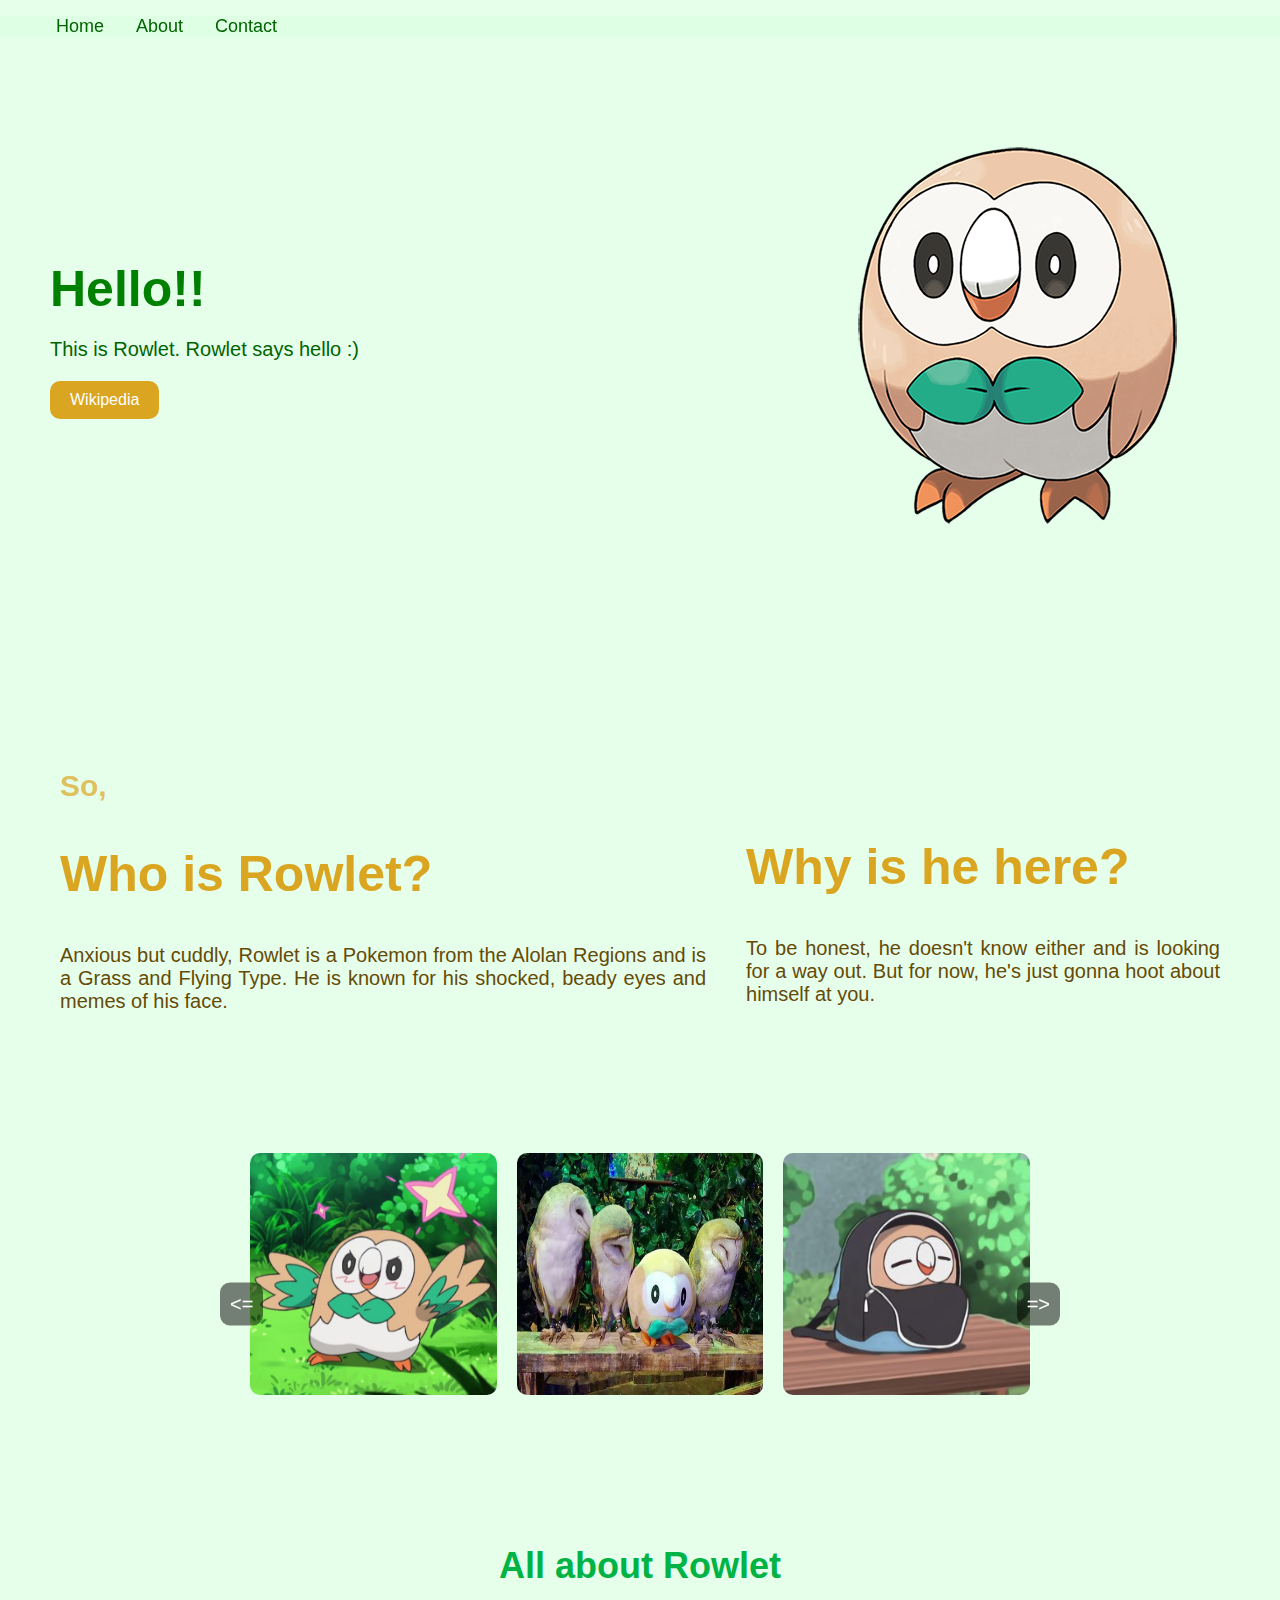
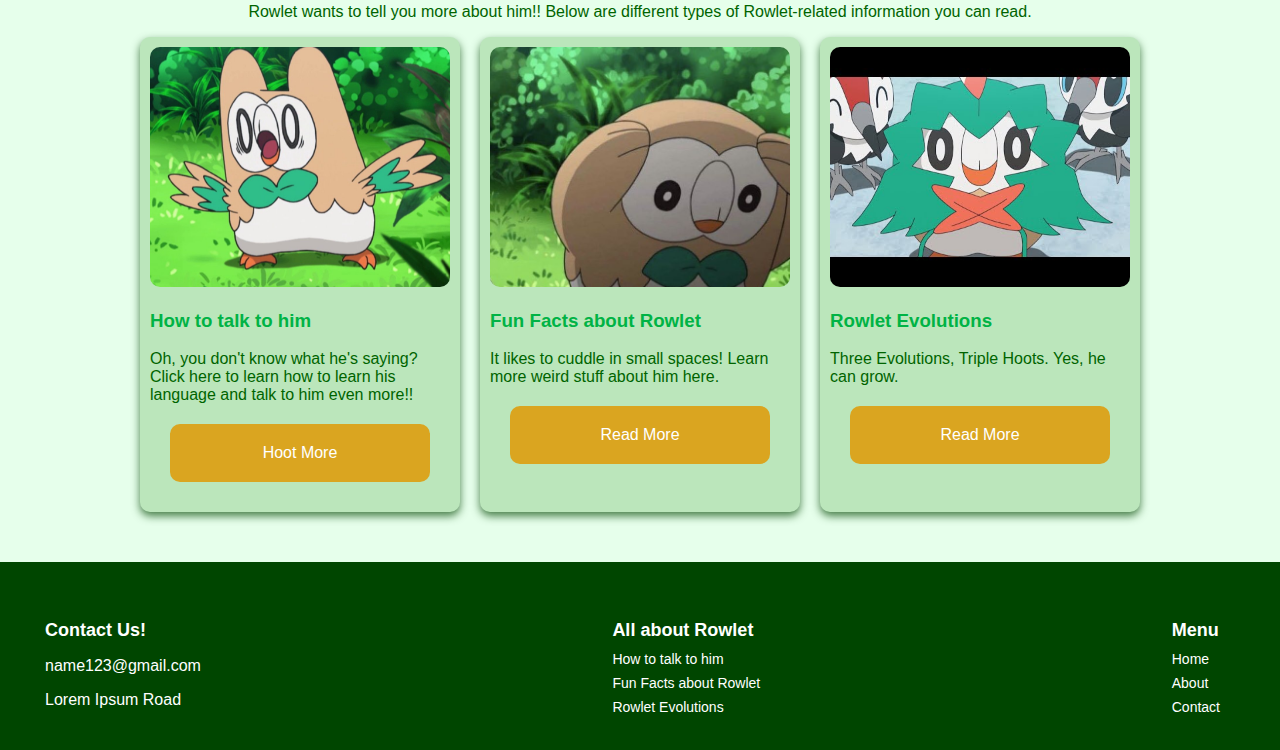
<file: Index.html>
<!DOCTYPE html>
<html lang="en">
<head>
    <meta charset="UTF-8">
    <meta name="viewport" content="width=device-width, initial-scale=1.0">
    <title>Hello World!</title>
    <link rel="stylesheet" href="style.css">
</head>
<body>
    <!-- Navigation Bar -->
    <nav>
        <!-- ul is bullet points, ol is number list -->
       <ul>
            <li><a href="#">Home</a></li>
            <li><a href="#">About</a></li>
            <li><a href="#">Contact</a></li>
       </ul>
    </nav>
    <!-- Navigation Bar -->

    <!-- Rowlet Section -->
    <section class="hero">
        <div class="hero-content">
            <h2>Hello!!</h2>
            <p>This is Rowlet. Rowlet says hello :)</p>
            <a href="https://pokemon.fandom.com/wiki/Rowlet" class="hero-button">Wikipedia</a>
        </div>
        <div class="hero-image">
            <img src="rowlet.png" alt="rowlet">
        </div>  
    </section>
    <!-- Rowlet Section -->

    <!-- About Section -->
    <section id="About" class="about">
        <div class="about-content1">
            <h3>So,</h3>
            <h2>Who is Rowlet?</h2>
            <p>Anxious but cuddly, Rowlet is a Pokemon from the Alolan Regions and is a Grass and Flying Type.
                 He is known for his shocked, beady eyes and memes of his face.
            </p>
        </div>

        <div class="about-content2">
            <h2>Why is he here?</h2>
            <p>To be honest, he doesn't know either and is looking for a way out. But for now, 
                he's just gonna hoot about himself at you.
            </p>
        </div>
    </section>
    <!-- About Section -->

    <!-- Carousel Section -->
    <section class="carou-wrap">
        <button class="carou-butt next" onclick="nextSlide()"> => </button>
        <button class="carou-butt prev" onclick="prevSlide()"> <= </button>

        <div class="carou-contain">
            <div class="carou-track" id="carou-track">
                <div class="carou-item"><img src="Img1.jpg" alt="Img1"></div>
                <div class="carou-item"><img class="img2" src="Img2.jpg" alt="Img2"></div>
                <div class="carou-item"><img src="Img3.jpg" alt="Img3"></div>
                <div class="carou-item"><img src="Img4.jpg" alt="Img4"></div>
                <div class="carou-item"><img src="Img5.jpg" alt="Img5"></div>
                <div class="carou-item"><img src="Img6.jpg" alt="Img6"></div>
            </div>
        </div>
    </section>
    <!-- Carousel Section -->


    <!-- Blog Section -->
     <section class = "arr">
        <h2>All about Rowlet</h2>
        <p>Rowlet wants to tell you more about him!! 
            Below are different types of Rowlet-related information you can read.</p>
            <!-- Card 1 -->
            <div class = "card-container">
                <div class = "card">
                    <img src="Hoot1.jpg" alt="0o0">
                    <h3>How to talk to him</h3>
                    <p>Oh, you don't know what he's saying? Click here to learn how to learn his language and talk to him even more!!</p>
                    <a href="#" class="btn">Hoot More</a>
                </div>

            <!-- Card 2 -->
                <div class = "card">
                    <img src="Hoot2.jpg" alt="0_0">
                    <h3>Fun Facts about Rowlet</h3>
                    <p>It likes to cuddle in small spaces! Learn more weird stuff about him here.</p>
                    <a href="#" class="btn">Read More</a>
                </div>

            <!-- Card 3 -->
                <div class = "card">
                    <img src="decidu_waitno.jpg" alt="It's Rowlet!!">
                    <h3>Rowlet Evolutions</h3>
                    <p>Three Evolutions, Triple Hoots. Yes, he can grow.</p>
                    <a href="#" class="btn">Read More</a>
                </div>

            </div>
     </section>
    <!-- Blog Section -->

    <!-- Footer -->
    <footer class = "footer">

        <!-- Div -->
        <div class = "footer-col">
            <h3>Contact Us!</h3>
            <p>name123@gmail.com</p>
            <p>Lorem Ipsum Road</p>
        </div>

        <!-- Div -->
        <div class = "footer-col">
            <h3>All about Rowlet</h3>
            <a href="">How to talk to him</a>
            <a href="">Fun Facts about Rowlet</a>
            <a href="">Rowlet Evolutions</a>
        </div>

        <!-- Div -->
        <div class = "footer-col">
            <h3>Menu</h3>
            <a href="">Home</a>
            <a href="#About">About</a>
            <a href="">Contact</a>
        </div>
    </footer>
    <!-- Footer -->

    <!-- Javascript -->
    <script>
        //Variable
        let currentSlide = 0;
        const totalSlides = 6;
        const visibleSlides = 3;

        function updateCarou() {
            const track = document.getElementById("carou-track");
            const slideWidth = track.children[0].clientWidth;
            track.style.transform = `translateX(-${currentSlide * slideWidth}px)`;
        }

        //Function
        function nextSlide() {
            if (currentSlide < totalSlides - visibleSlides) {
                currentSlide++;
            } else {
                currentSlide = 0;
            }
            updateCarou();
            console.log(currentSlide); //basically print
        }

        function prevSlide() {
            if (currentSlide > 0) {
                currentSlide--;
            } else {
                currentSlide = totalSlides - visibleSlides;
            }
            updateCarou();
            console.log("nextSlide" + currentSlide);
        }

    </script>
    <!-- Javascript -->
</body>
</html>
</file>
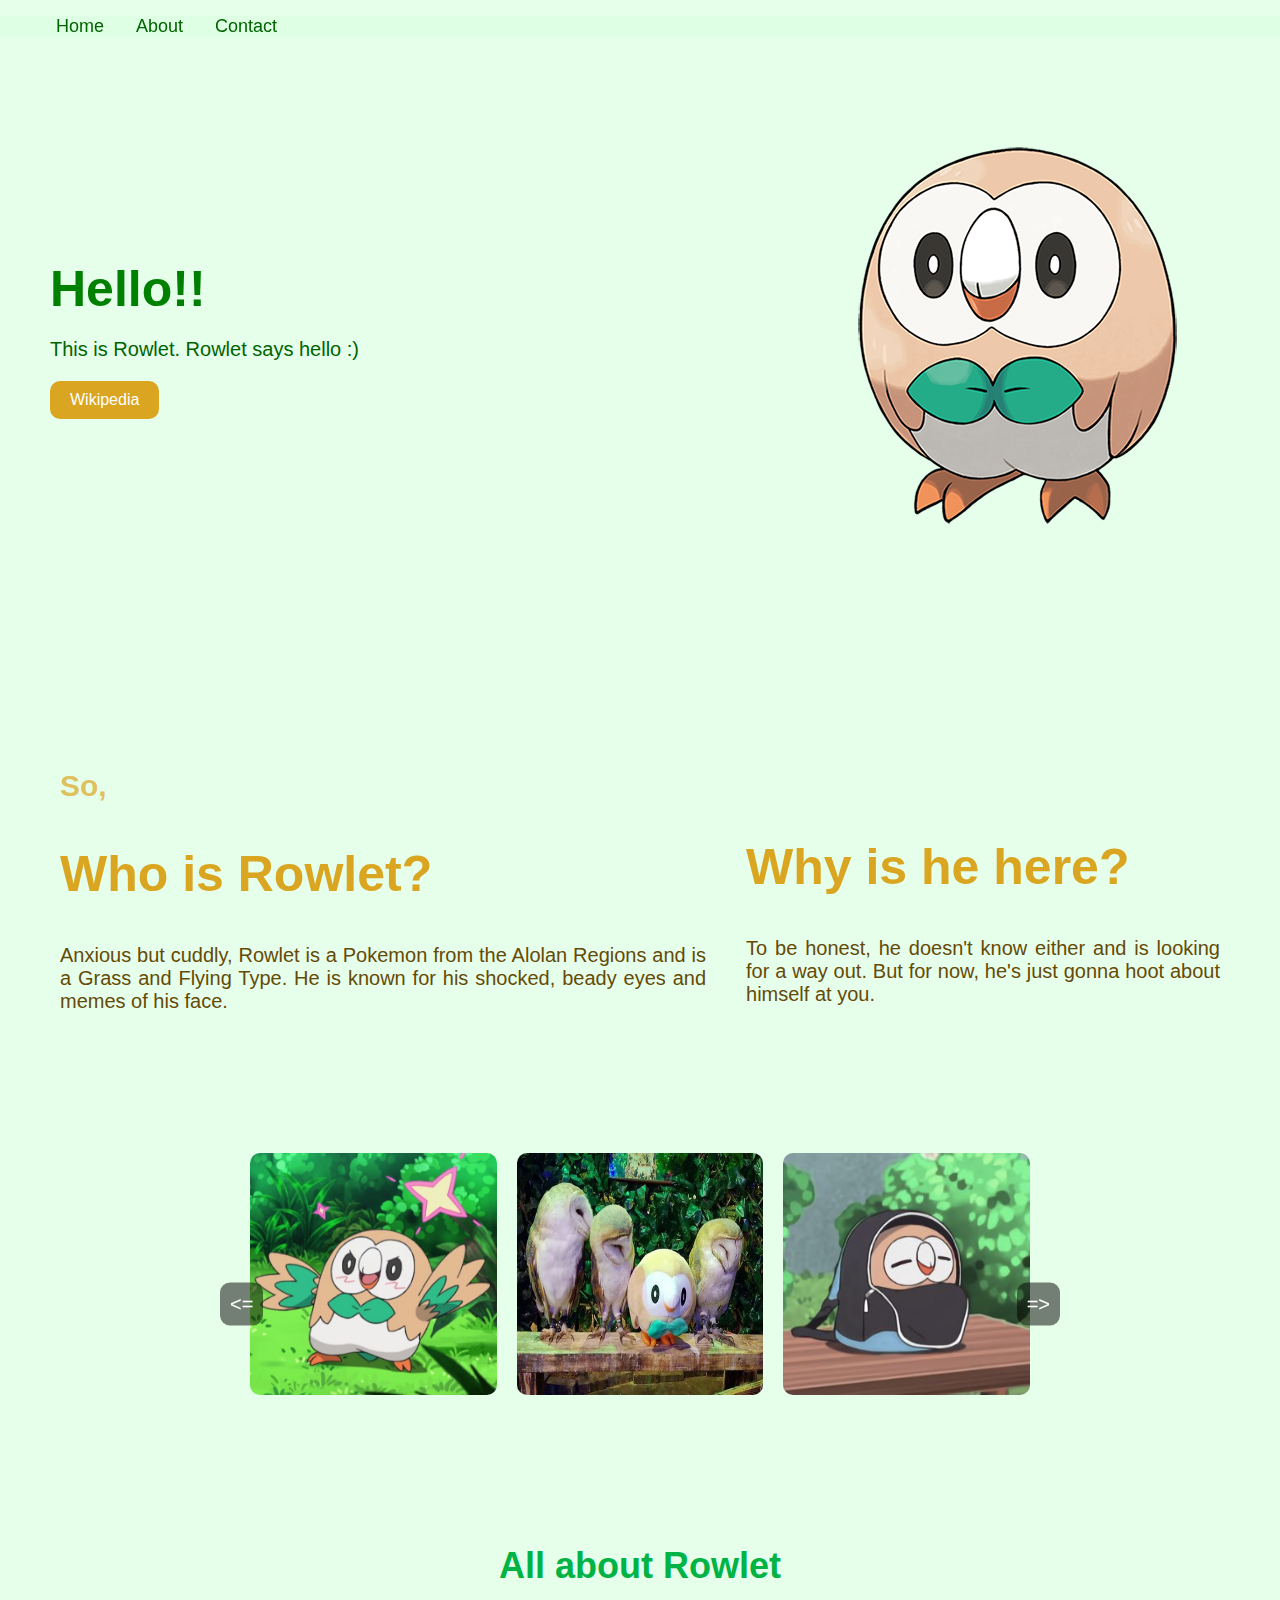
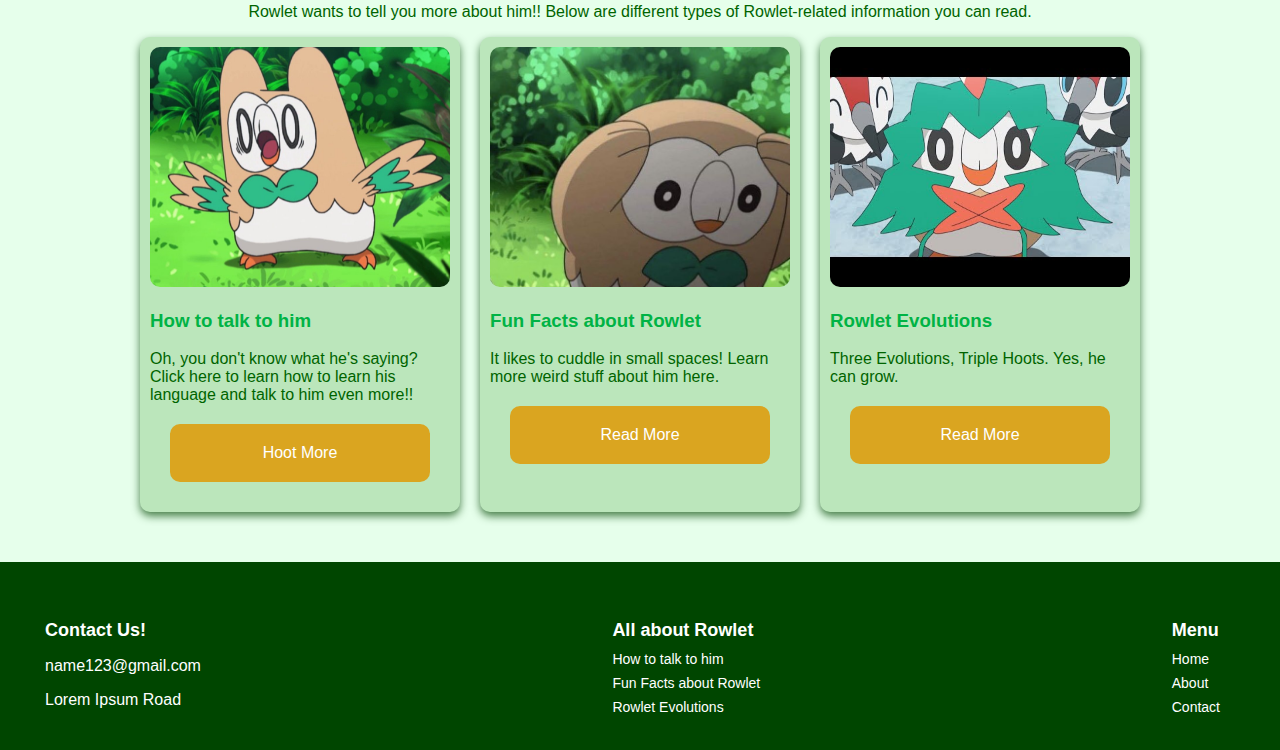
<file: RowletWebsite.html>
<!DOCTYPE html>
<html lang="en">
<head>
    <meta charset="UTF-8">
    <meta name="viewport" content="width=device-width, initial-scale=1.0">
    <title>Hello World!</title>
    <link rel="stylesheet" href="style.css">
</head>
<body>
    <!-- Navigation Bar -->
    <nav>
        <!-- ul is bullet points, ol is number list -->
       <ul>
            <li><a href="#">Home</a></li>
            <li><a href="#">About</a></li>
            <li><a href="#">Contact</a></li>
       </ul>
    </nav>
    <!-- Navigation Bar -->

    <!-- Rowlet Section -->
    <section class="hero">
        <div class="hero-content">
            <h2>Hello!!</h2>
            <p>This is Rowlet. Rowlet says hello :)</p>
            <a href="https://pokemon.fandom.com/wiki/Rowlet" class="hero-button">Wikipedia</a>
        </div>
        <div class="hero-image">
            <img src="rowlet.png" alt="rowlet">
        </div>  
    </section>
    <!-- Rowlet Section -->

    <!-- About Section -->
    <section id="About" class="about">
        <div class="about-content1">
            <h3>So,</h3>
            <h2>Who is Rowlet?</h2>
            <p>Anxious but cuddly, Rowlet is a Pokemon from the Alolan Regions and is a Grass and Flying Type.
                 He is known for his shocked, beady eyes and memes of his face.
            </p>
        </div>

        <div class="about-content2">
            <h2>Why is he here?</h2>
            <p>To be honest, he doesn't know either and is looking for a way out. But for now, 
                he's just gonna hoot about himself at you.
            </p>
        </div>
    </section>
    <!-- About Section -->

    <!-- Carousel Section -->
    <section class="carou-wrap">
        <button class="carou-butt next" onclick="nextSlide()"> => </button>
        <button class="carou-butt prev" onclick="prevSlide()"> <= </button>

        <div class="carou-contain">
            <div class="carou-track" id="carou-track">
                <div class="carou-item"><img src="Img1.jpg" alt="Img1"></div>
                <div class="carou-item"><img class="img2" src="Img2.jpg" alt="Img2"></div>
                <div class="carou-item"><img src="Img3.jpg" alt="Img3"></div>
                <div class="carou-item"><img src="Img4.jpg" alt="Img4"></div>
                <div class="carou-item"><img src="Img5.jpg" alt="Img5"></div>
                <div class="carou-item"><img src="Img6.jpg" alt="Img6"></div>
            </div>
        </div>
    </section>
    <!-- Carousel Section -->


    <!-- Blog Section -->
     <section class = "arr">
        <h2>All about Rowlet</h2>
        <p>Rowlet wants to tell you more about him!! 
            Below are different types of Rowlet-related information you can read.</p>
            <!-- Card 1 -->
            <div class = "card-container">
                <div class = "card">
                    <img src="Hoot1.jpg" alt="0o0">
                    <h3>How to talk to him</h3>
                    <p>Oh, you don't know what he's saying? Click here to learn how to learn his language and talk to him even more!!</p>
                    <a href="#" class="btn">Hoot More</a>
                </div>

            <!-- Card 2 -->
                <div class = "card">
                    <img src="Hoot2.jpg" alt="0_0">
                    <h3>Fun Facts about Rowlet</h3>
                    <p>It likes to cuddle in small spaces! Learn more weird stuff about him here.</p>
                    <a href="#" class="btn">Read More</a>
                </div>

            <!-- Card 3 -->
                <div class = "card">
                    <img src="decidu_waitno.jpg" alt="It's Rowlet!!">
                    <h3>Rowlet Evolutions</h3>
                    <p>Three Evolutions, Triple Hoots. Yes, he can grow.</p>
                    <a href="#" class="btn">Read More</a>
                </div>

            </div>
     </section>
    <!-- Blog Section -->

    <!-- Footer -->
    <footer class = "footer">

        <!-- Div -->
        <div class = "footer-col">
            <h3>Contact Us!</h3>
            <p>name123@gmail.com</p>
            <p>Lorem Ipsum Road</p>
        </div>

        <!-- Div -->
        <div class = "footer-col">
            <h3>All about Rowlet</h3>
            <a href="">How to talk to him</a>
            <a href="">Fun Facts about Rowlet</a>
            <a href="">Rowlet Evolutions</a>
        </div>

        <!-- Div -->
        <div class = "footer-col">
            <h3>Menu</h3>
            <a href="">Home</a>
            <a href="#About">About</a>
            <a href="">Contact</a>
        </div>
    </footer>
    <!-- Footer -->

    <!-- Javascript -->
    <script>
        //Variable
        let currentSlide = 0;
        const totalSlides = 6;
        const visibleSlides = 3;

        function updateCarou() {
            const track = document.getElementById("carou-track");
            const slideWidth = track.children[0].clientWidth;
            track.style.transform = `translateX(-${currentSlide * slideWidth}px)`;
        }

        //Function
        function nextSlide() {
            if (currentSlide < totalSlides - visibleSlides) {
                currentSlide++;
            } else {
                currentSlide = 0;
            }
            updateCarou();
            console.log(currentSlide); //basically print
        }

        function prevSlide() {
            if (currentSlide > 0) {
                currentSlide--;
            } else {
                currentSlide = totalSlides - visibleSlides;
            }
            updateCarou();
            console.log("nextSlide" + currentSlide);
        }

    </script>
    <!-- Javascript -->
</body>
</html>
</file>
<file: style.css>
body {
    margin: 0; /*No margin between body*/
    font-family: Arial, Helvetica, sans-serif; /*fonts: if Arial isn't supported, use Helvetica*/
    color: darkgreen; /*Text color*/
    background-color: rgb(230, 255, 235);
}

/* NavBar */
nav ul {
    position: fixed;
    width: 100%;
    top: 0;
    background-color: rgba(218, 255, 225, 0.7);
    list-style-type: none;
}

li {
    float: left;
}

li a {
    display: inline;
    color: darkgreen;
    text-align: justify;
    padding: 14px 16px;
    text-decoration: dotted;
    font-size: large;
}
/* NavBar */

.hero { /*Affects to all elements in section "hero"*/
    display: flex;
    align-items: center;
    justify-content: space-between;
    padding: 50px;
    max-width: 1200px;
    margin: 0 auto;
}

.hero-content {
    max-width: 50%;
}

.hero-content h2 {
    font-size: 50px;
    color: green;
    margin: 0;
    margin-bottom: 10px;
}

.hero-content p {
    font-size: 20px;
    color: darkgreen;
    margin-bottom: 20 px;
}

.hero-button {
    display: inline-block;
    padding: 10px 20px;
    background-color: goldenrod;
    color: white;
    text-decoration: none;
    border-radius: 10px; /*makes the button round*/
    transition: background-color 0.5s ease;
}

.hero-button:hover {
    background-color: gold;
}

.hero-image {
    max-width: 400px;
    height: auto;
    border-radius: 10px;
    padding: 50px;
}

/* About Start */
.about {
    display: flex;
    align-items: center;
    justify-content: space-between;
    padding: 50px;
    max-width: 1200px;
    margin: 0 auto;
}

.about-content1 {
    padding: 10px;
    margin-top: 0;
    margin-bottom: 50px;
    margin-right: 10px;
}

.about-content2 {
    padding: 10px;
    margin-left: 10px;
}

/* Fonts */
.about h3 {
    font-size: 30px;
    color: rgba(218, 165, 32, 0.7);
}

.about h2 {
    font-size: 50px;
    color: goldenrod;
}

.about p {
    font-size: 20px;
    color: rgb(101, 74, 7);
    text-align: justify;
}
/* About End */

/* Carousel */
.carou-contain {
    display: flex;
    overflow: hidden;
    width: 100%;
    max-width: 800px;
    margin: auto;
}

.carou-item img{
    width: 100%;
    height: 80%;
    border-radius: 10px;
}

.carou-item{
    min-width: calc(100% / 3); /* Shows 3 pictures out of 6 */
    box-sizing: border-box;
    padding: 10px;
}

.carou-track{
    display: flex;
    transition: transform 0.5s ease;
}

.carou-butt{
    background-color: rgba(0, 0, 0, 0.5);
    color: white;
    border: none;
    border-radius: 10px;
    padding: 10px;
    cursor: pointer;
    position: absolute;
    top: 50%;
    transform: translateY(-50%);
    font-size: 20px;
    z-index: 1;
}

.carou-butt.next{
    right: -20px
}

.carou-butt.prev{
    left: -20px;
}

.carou-wrap{
    position: relative;
    width: 100%;
    max-width: 800px;
    margin: auto;

}
/* Carousel */

/* Cards Collection */
.arr {
    margin: 10px;
    text-align: center;
    padding: 40px 0; /* top bottom */
}

.arr h2 {
    font-size: 36px;
    color: rgb(0, 179, 69);
    margin-bottom: 10px;
}

.arr img {
    max-width: 400px;
}

.card-container {
    display: flex;
    justify-content: center;
    gap: 20px;
    flex-wrap: wrap;
}

.card {
    background-color: rgb(187, 230, 187);
    border-radius: 10px;
    box-shadow: 0 4px 8px rgba(0, 70, 0, 0.7);
    overflow: hidden;
    width: 300px;
    text-align: left;
    transition: transform 0.3s;
    padding: 10px;
}

.card:hover {
    transform: scale(1.05);
}

.card img {
    width: 100%;
    height: 240px;
    object-fit: cover;
    border-radius: 10px;
}

.card h3 {
    color: rgb(0, 179, 69);
}

.btn {
    display: block;
    margin: 20px;
    padding: 20px;
    background-color: goldenrod;
    color: white;
    text-align: center;
    text-decoration: none;
    border-radius: 10px;
    transition: color 0.5s, background-color 0.5s;
}

.btn:hover {
    background-color: rgb(255, 233, 109);
    color: black;
}

/* Cards Collection */

/* Footer */
.footer {
    background-color: rgb(0, 70, 0);
    color: white;
    padding: 40px 20px 5px 5px;  /* Up down left right */
    display: flex;
    justify-content: space-between;
    align-items: flex-start;
    flex-wrap: wrap;
}

.footer-col {
    margin-bottom: 20px;
    margin-left: 40px;
    margin-right: 40px;
}

.footer-col h3 {
    font-size: 18px;
    margin-bottom: 10px;
}

.footer-col a {
    color: white;
    text-decoration: none;
    display: block;
    margin-bottom: 8px;
    font-size: 14px;
    transition: text-decoration 0.5s, color 0.5s;
}

.footer-col a:hover {
    text-decoration:underline overline;
    color: rgb(206, 255, 206);
}

/* Footer */

/* Media Queries for Responsiveness */
/* Mobile Devices */
@media only screen and (max-width: 767px){
    .hero {
        flex-direction: column;
        padding: 20px;
        margin-top: 25px;
        justify-content: center;
    }

    .hero-content h2 {
        font-size: 35px;
        justify-content: center;
    }
    
    .hero-content {
        max-width: 100%;
        text-align: center;
    }

    .hero-image {
        max-width: 100%;
        justify-content: center;
    }

    .about {
        flex-direction: column;
    }

    .about-content1 {
        max-width: 100%;
        text-align: center;
    }

    .about-content2 {
        max-width: 100%;
        text-align: center;
    }

    .about h2 {
        font-size: 38px;
    }

    .about h3 {
        font-size: 28px;
    }

    .about p {
        padding-left: 30px;
    }
    
    .carou-item {
        min-width: calc(100%/1);
        box-sizing: border-box;
        padding: 5px;
    }

    .carou-butt.next {
        right: 20px;
    }

    .carou-butt.prev {
        left: 20px;
    }
    
    .carou-butt{
        background-color: rgba(0, 0, 0, 0.5);
        color: white;
        border: none;
        border-radius: 10px;
        padding: 5px;
        cursor: pointer;
        position: absolute;
        top: 50%;
        transform: translateY(-50%);
        font-size: 18px;
        z-index: 1;
    }

    .footer {
        flex-direction: column;
        align-items: center;
        text-align: center;
    }

    .footer-col h3 {
        font-size: 20px;
    }

}

@media only screen and (min-width: 768px) and (max-width: 1024px) {
    .hero {
        flex-direction: column;
        padding: 30px;
        margin-top: 25px;
    }
    .carou-contain {
        max-width: 600px;
    }
    .footer {
        flex-direction: column;
        align-items: center;
        justify-content: center; /* Menambahkan justify-content */
        text-align: center; /* Mengatur teks agar rata tengah */
        padding: 30px;
    }
/* Blog Section: Add Justify */
        .card {
            display: flex;
            flex-direction: column;
            align-items: center;
            justify-content: center;
            text-align: center;
            padding: 20px;
        }
    
        .card-content {
            display: flex;
            flex-direction: column;
            justify-content: center; /* Justify content vertically */
            align-items: center;  /* Center align content horizontally */
            width: 100%;
        }
}
/* Media Queries for Responsiveness */
</file>
